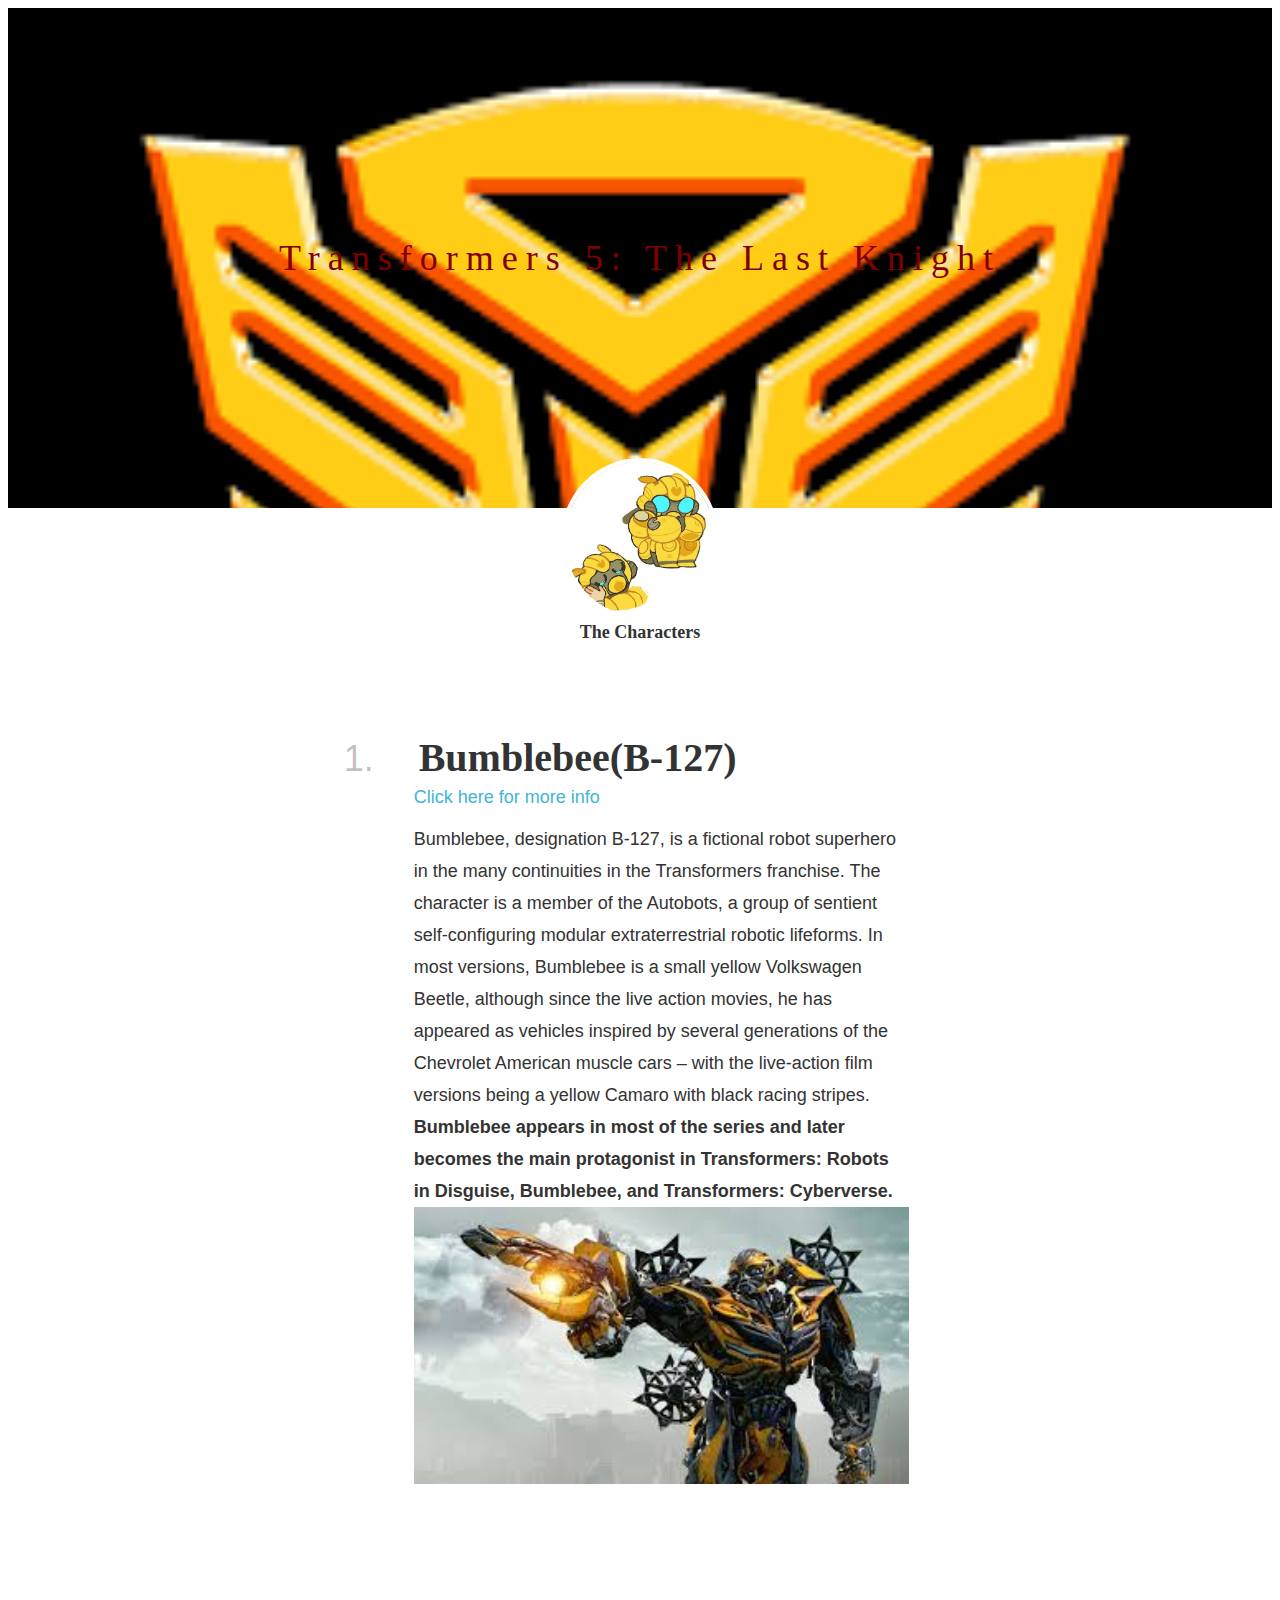
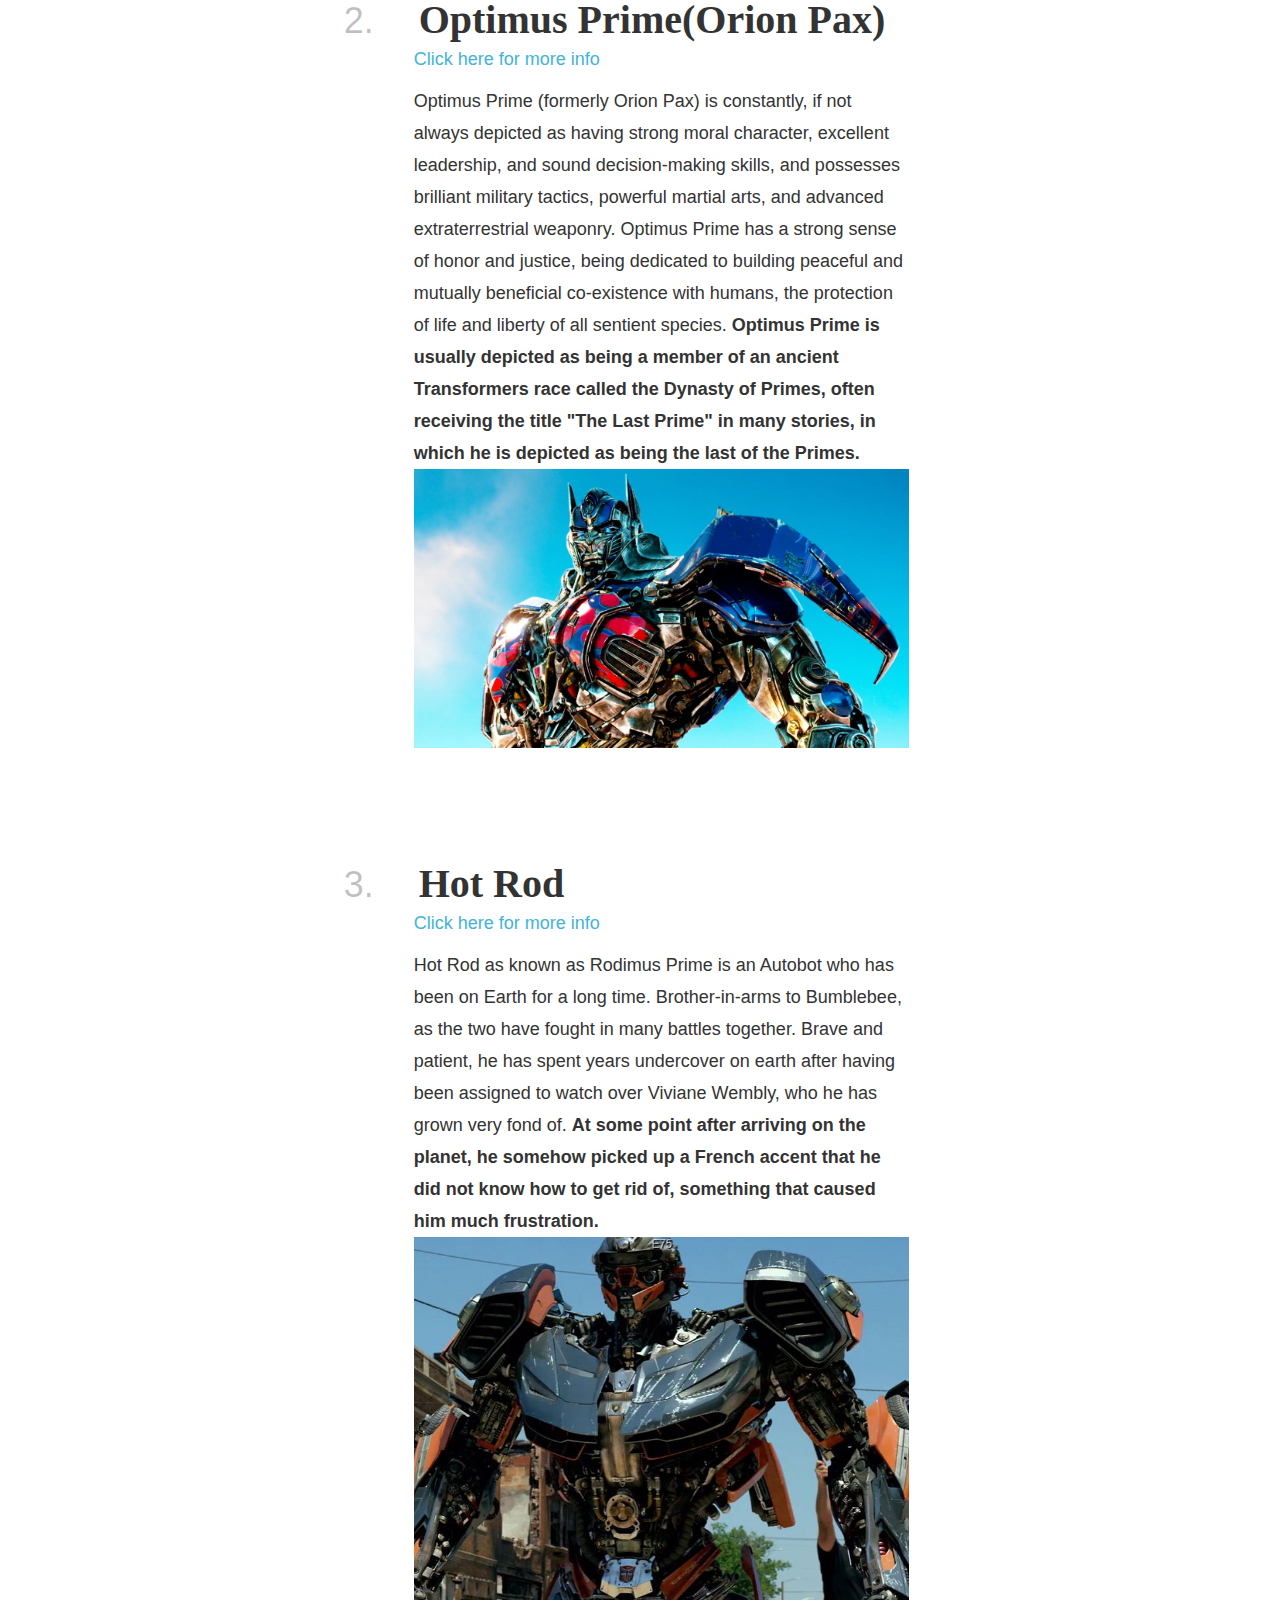
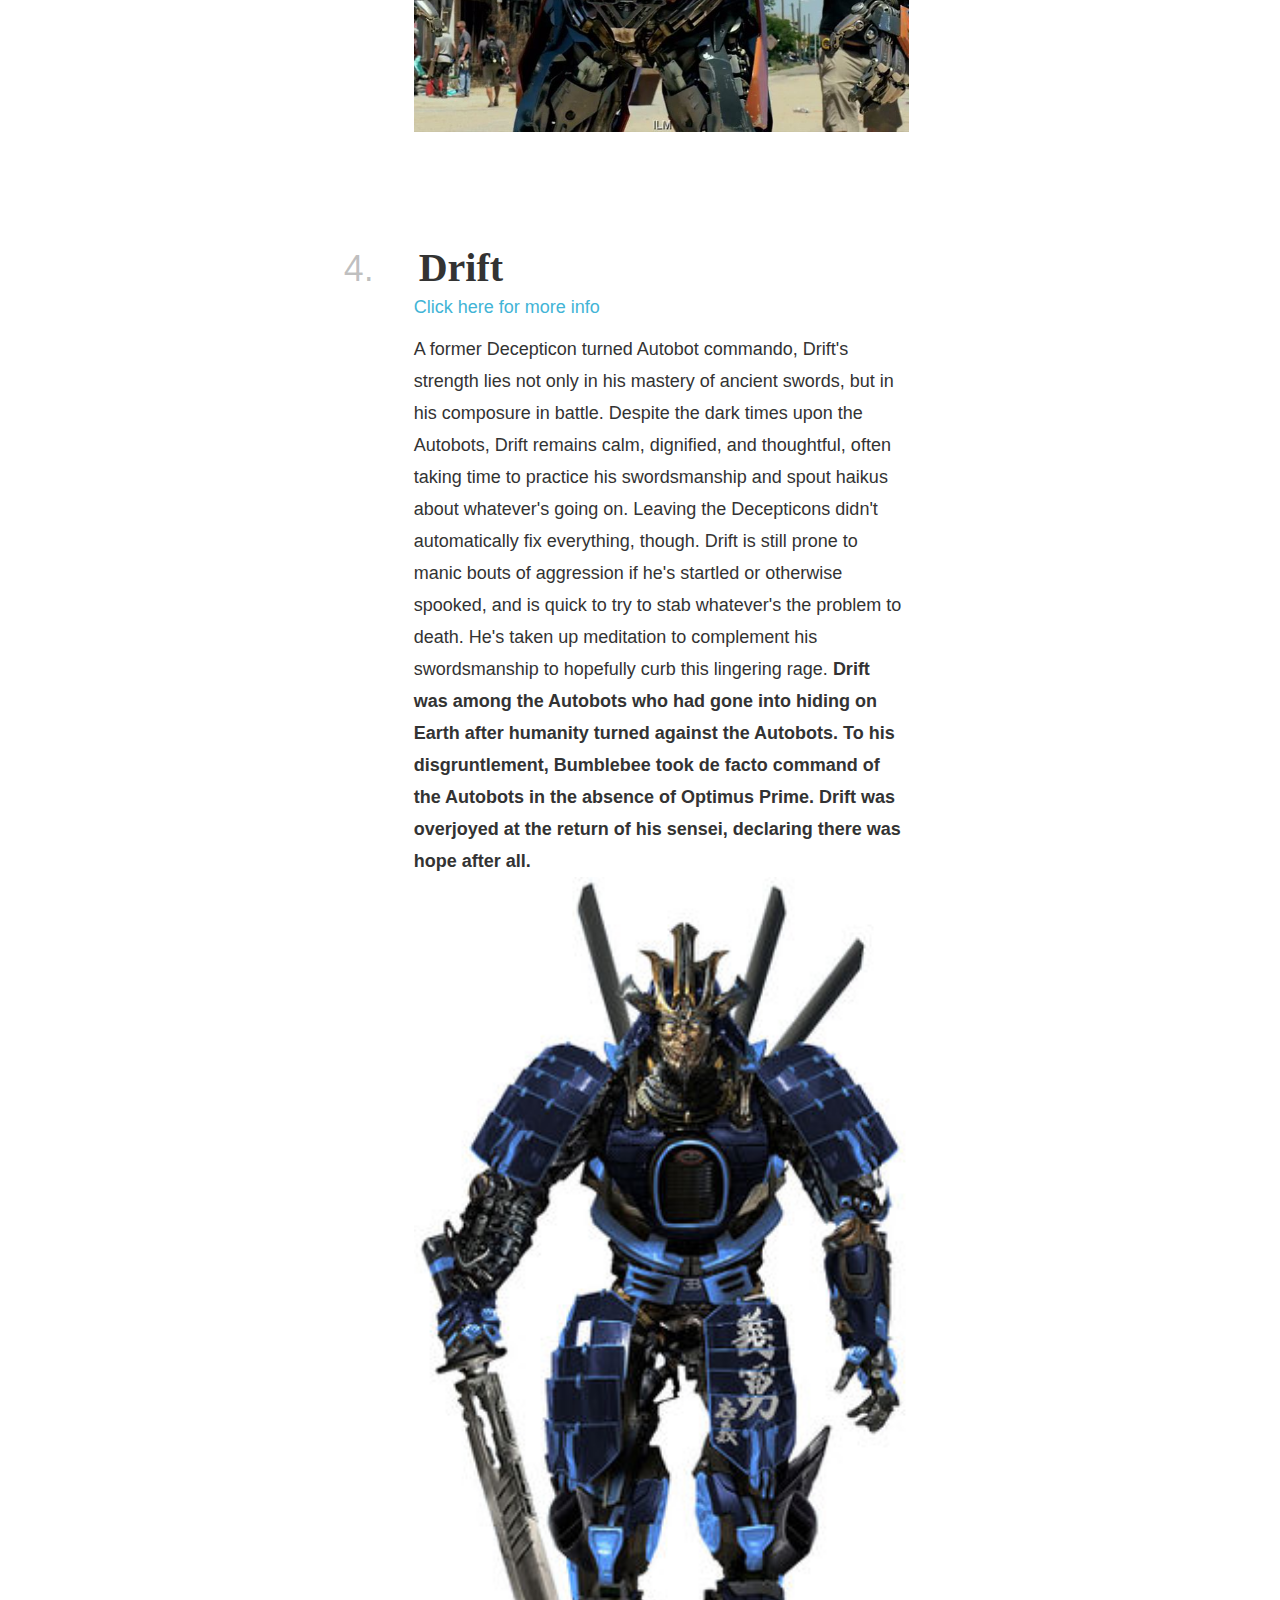
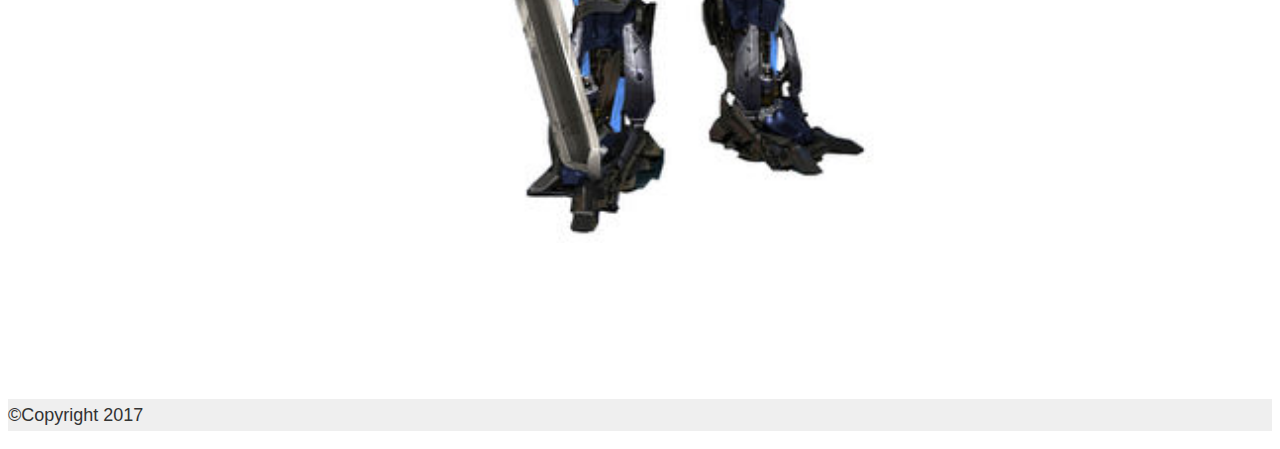
<file: Assignment HTML and CSS/index.html>
<!DOCTYPE html>
<html>
<head>
  
  <title>Welcome to my page</title>

<link rel="stylesheet" type="text/css" href="Suc.css">

</head>

<body>
  <header>
  <div class="title">Transformers 5: The Last Knight</div>
  </header>


    <img class="profile" src="Logo.jpg">
    
    <div class="name">
    
       The Characters
    
      </div>
    
      <hr>
    
      <div id="container">
    
       <p>
    
       <span class="numbers">1.</span>
    
       <span class="Names">Bumblebee<b>(B-127)</b></span>
    
       <a href="https://en.wikipedia.org/wiki/Bumblebee_(Transformers)">Click here for more info</a>
    

       <span class="info">
      Bumblebee, designation B-127, is a fictional robot superhero in the many continuities in the Transformers franchise. The character is a member of the Autobots, a group of sentient self-configuring modular extraterrestrial robotic lifeforms.
      In most versions, Bumblebee is a small yellow Volkswagen Beetle, although since the live action movies, he has appeared as vehicles inspired by several generations of the Chevrolet American muscle cars – with the live-action film versions being a yellow Camaro with black racing stripes. 
      <strong>Bumblebee appears in most of the series and later becomes the main protagonist in Transformers: Robots in Disguise, Bumblebee, and Transformers: Cyberverse.</strong>
      </span>
      <img class="image" src="TF4.jfif"> 

    
      <span class="numbers">2.</span>
    
       <span class="Names">Optimus Prime<b>(Orion Pax)</b></span>
    
       <a href="https://en.wikipedia.org/wiki/Optimus_Prime">Click here for more info</a>
    
       <span class="info">
      Optimus Prime (formerly Orion Pax) is constantly, if not always depicted as having strong moral character, excellent leadership, and sound decision-making skills, and possesses brilliant military tactics, powerful martial arts, and advanced extraterrestrial weaponry. Optimus Prime has a strong sense of honor and justice, being dedicated to building peaceful and mutually beneficial co-existence with humans, the protection of life and liberty of all sentient species.
      <strong>Optimus Prime is usually depicted as being a member of an ancient Transformers race called the Dynasty of Primes, often receiving the title "The Last Prime" in many stories, in which he is depicted as being the last of the Primes.</strong>
      </span>
      <img class="image" src="Optimus pax.jpg">

    
      <span class="numbers">3.</span>
    
       <span class="Names">Hot Rod</span>
    
       <a href="https://tfwiki.net/wiki/Hot_Rod_(DOTM)">Click here for more info</a>
    
       <span class="info">
      Hot Rod as known as Rodimus Prime is an Autobot who has been on Earth for a long time. Brother-in-arms to Bumblebee, as the two have fought in many battles together. Brave and patient, he has spent years undercover on earth after having been assigned to watch over Viviane Wembly, who he has grown very fond of.
      <strong>At some point after arriving on the planet, he somehow picked up a French accent that he did not know how to get rid of, something that caused him much frustration.</strong>
      </span>
      <img class="image" src="Hot Rod.jpg">


    
      <span class="numbers">4.</span>
    
       <span class="Names">Drift</span>
    
       <a href="https://tfwiki.net/wiki/Drift_(AOE)">Click here for more info</a>
    
       <span class="info">
     A former Decepticon turned Autobot commando, Drift's strength lies not only in his mastery of ancient swords, but in his composure in battle. Despite the dark times upon the Autobots, Drift remains calm, dignified, and thoughtful, often taking time to practice his swordsmanship and spout haikus about whatever's going on. Leaving the Decepticons didn't automatically fix everything, though. 

     Drift is still prone to manic bouts of aggression if he's startled or otherwise spooked, and is quick to try to stab whatever's the problem to death. He's taken up meditation to complement his swordsmanship to hopefully curb this lingering rage. 
      <strong>Drift was among the Autobots who had gone into hiding on Earth after humanity turned against the Autobots. To his disgruntlement, Bumblebee took de facto command of the Autobots in the absence of Optimus Prime. Drift was overjoyed at the return of his sensei, declaring there was hope after all. </strong>
      </span>
      <img class="image" src="Drift.jpg">
    </p>
   </div>
    <div id="footer">
      <p>&copy;Copyright 2017</p>
    </div>
</body>
</html
</file>
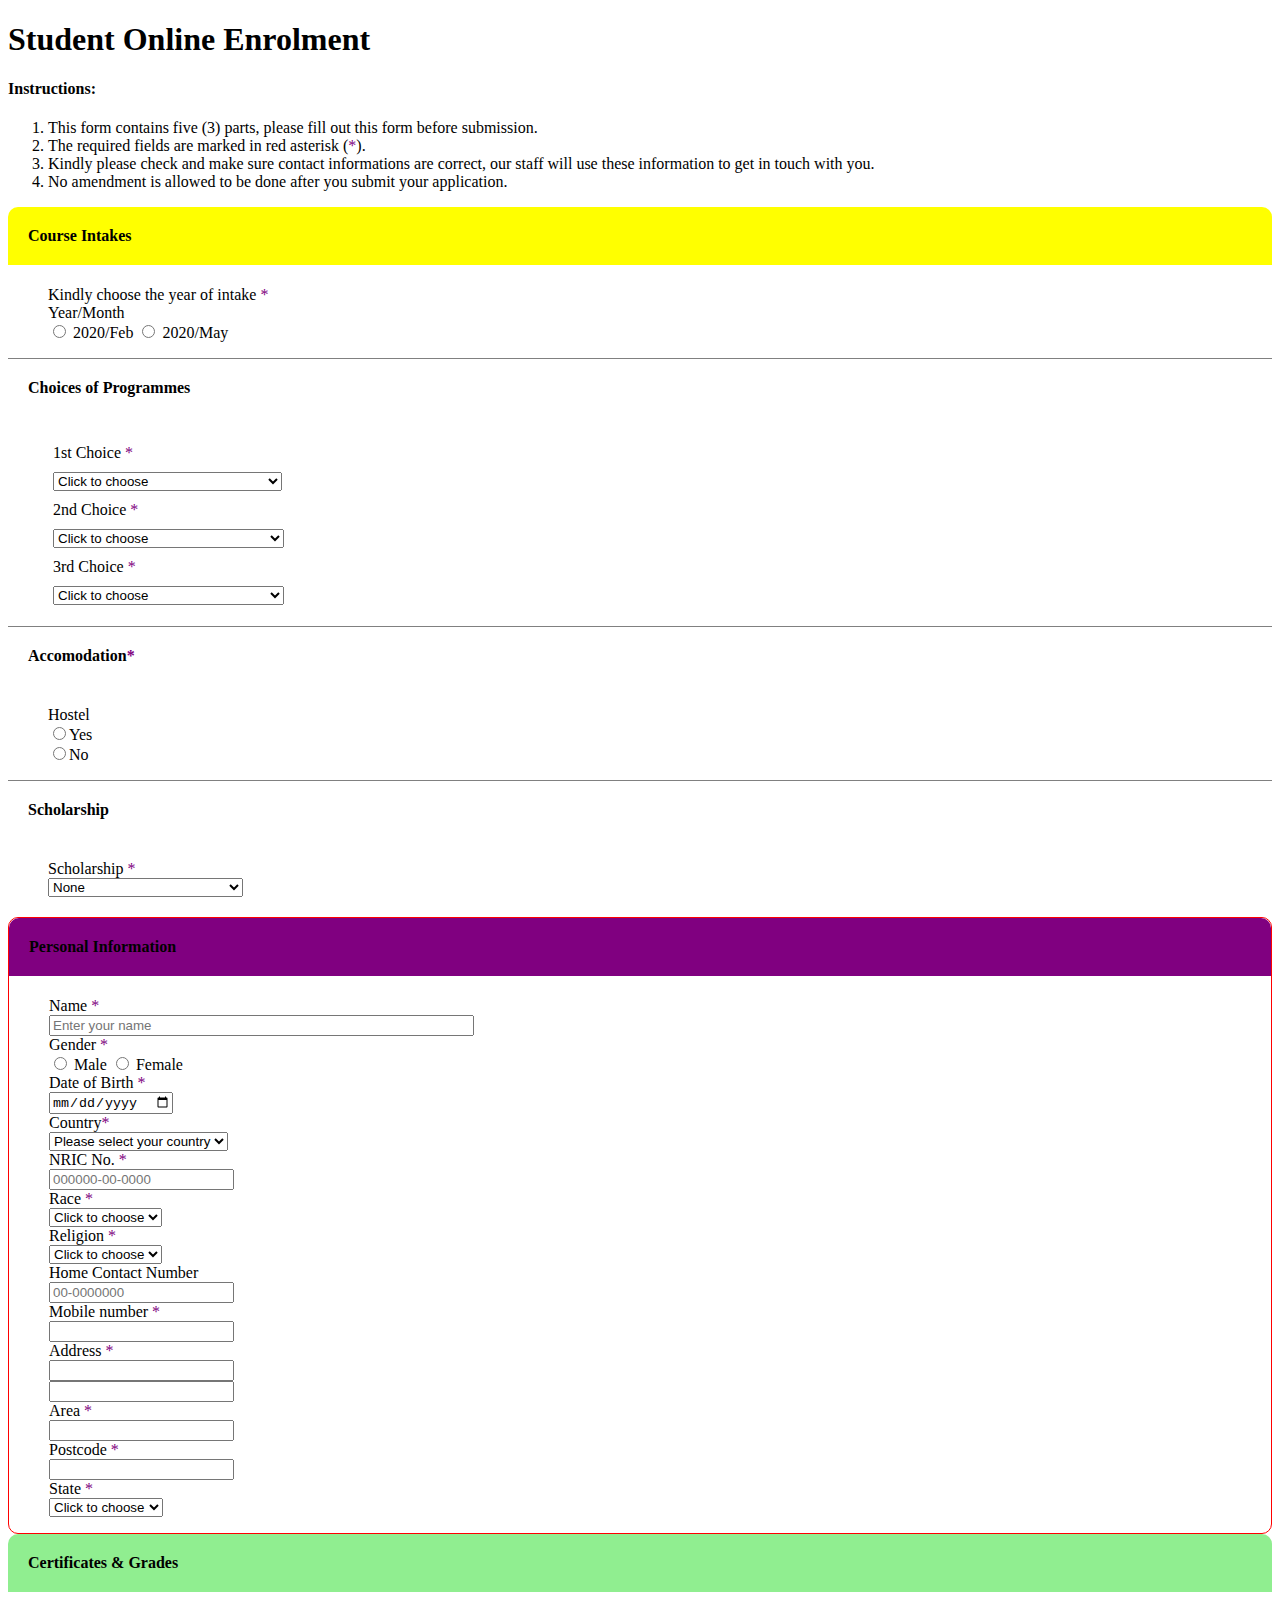
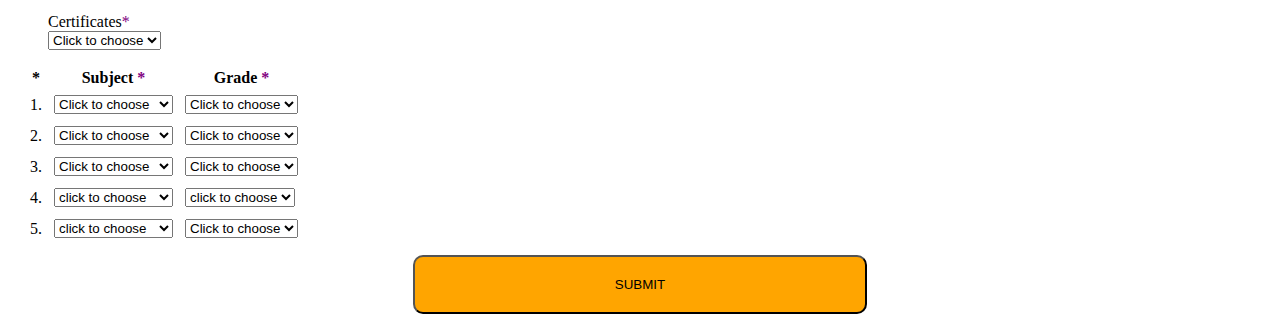
<file: Form Assignment/index.html>
<!DOCTYPE html>
<html lang="en">
<head>
    <meta charset="UTF-8">
    
    <title>Enrolment Form Validation</title>
    <link rel="stylesheet" href="style.css">
    <script src="script.js" async></script>
</head>
<body>
    <header>
        <h1>Student Online Enrolment</h1>
        <h4>Instructions:</h4>
        <ol>
            <li>
                 This form contains five (3) parts, 
                  please fill out this form before submission.
            </li>

            <li>
                The required fields are marked in red asterisk (<span>*</span>).
            </li>

            <li>
                Kindly please check and make sure contact informations are correct, 
                  our staff will use these information to get in touch with you.
            </li>

            <li>
                No amendment is allowed to be done after you submit your application.
            </li>
        </ol>
    </header>
    <form name="Enrolment" onsubmit="return formValidation()">
        <div class="sec1">
        <div class="big-header1"><h4>Course Intakes</h4></div>
        <div class="form1">
        <ul class="form-group1">
                        <li>Kindly choose the year of intake <span>*</span></li>
                <li><label for="year_month">Year/Month</label></li>
                <li>
                    <input type="radio" name="intake" value="may">
                    2020/Feb
                    <input type="radio" name="intake" value="may">
                    2020/May
                </li>
                </ul>
                </div>

               <div class="form2">
                <div class="heading-2"><h4>Choices of Programmes</h4></div>
                <ul class="form-group2">
                    <li><label for="country">1st Choice <span>*</span></label></li>
                    <li><select name="country" >
                            <option selected="" value="Default">
                                Click to choose
                        </option>
                        <option value="A">Diploma in Arts
                            </option>
                            <option value="MD">Diploma in Multimedia Designing</option>

                            <option value="CM">Diploma in Chinese Medicine</option>

                            <option value="EE">Diploma in Electronics Engineering</option>

                            <option value="MC">Diploma in Mass Communication </option>
                
                            </select>
                        </li>
                    <li><label for="2ndchoice">2nd Choice <span>*</span></label></li>
                    <li>
                            <select name="2ndchoice">
                                    <option selected="" value="Default">
                                            Click to choose 
                                        </option>
                              <option value="CS">Diploma in Computer Science </option>

                             <option value="BA">Diploma in Business Administration</option>

                           <option value="IT">Diploma in Information Technology</option>

                            <option value="PY">Diploma in Physiotherapy</option>

                            <option value="AD">Diploma in Advertising Design</option>
                                    
                            </select>
                        </li>

                        <li><label for="3rdchoice">3rd Choice <span>*</span></label></li>
                        <li>
                                <select name="3rdchoice">
                                        <option selected="" value="Default">
                                                Click to choose
                                            </option>
                                            <option value="DM">Diploma in Marketing </option>

                                            <option value="AD">Diploma in Advertising Design</option>

                                            <option value="MD">Diploma in Multimedia Design</option>

                                            <option value="IT">Diploma in Informatiom Technology</option>

                                            <option value="CS">Diploma in Computer Science</option>
                                </select>
                            </li>

                           </ul>

            </div>

            <div  class="form3">
                <div class="heading-3"><h4>Accomodation<span>*</span></h4></div>
                <ul class="form-group3">
                    <li><label for="hostel">Hostel</label></li>
                    <li><input type="radio" name="yes" value="yes">Yes</li>
                    <li><input type="radio" name="no" value="no" >No</li>
                </ul>
                </div>

                <div  class="form4">
                    <div class="heading-4"><h4>Scholarship</h4></div>
                    <ul class="form-group4">
                        <li><label for="scholarship">Scholarship <span>*</span></label></li>
                        <li>
                            <select name="scholarship">
                                <option value="Default" selected="">
                                    None
                                </option>

                                <option value="excellentstudent">
                                    Excellent student scholarship
                                </option>

                                <option value="newstudent">
                                    New student scholarship
                                </option>
                            </select>
                        
                           </li>
                           </ul>
                          </div>
        </div>
        <div class="part2">
            <div class="big-header2"><h4>Personal Information</h4></div>
            <div class="form-5">
                <ul class="form-group5">
                    <li><label for="username">Name <span>*</span></label></li>
                    <li>
                        <input type="text" name="username" placeholder="Enter your name" size="50" required>
                    </li>
                    <li><label for="gender">Gender <span>*</span></label></li>
                    <li>
                        <input type="radio" name="msex" value="Male">
                        Male
                        <input type="radio" name="fsex" value="female">
                        Female
                    </li>
                    <li><label for="dateofbirth">Date of Birth <span>*</span></label></li>
                    <li><input type="date" name="dateofbirth" value="dateofbirth" required></li>
                    <li><label for="country">Country<span>*</span></label></li>
                    <li>
                        <select name="Country">
                            <option value="Default" selected="">
                                Please select your country
                            </option>
                            <option value="Malaysian">Malaysian</option>

                            <option value="Taiwanese">Taiwan</option>

                            <option value="Singaporean">Singapore</option>

                            <option value="Filipino">Phillipines</option>
                        </select>
                    </li>
                    <li><label for="NRIC">NRIC No. <span>*</span></label></li>
                    <li>
                        <input type="text" name="NRIC" placeholder="000000-00-0000" required>
                    </li>
                    <li><label for="race">Race <span>*</span></label></li>
                    <li>
                        <select name="race">
                            <option value="Default" selected="">
                                Click to choose
                            </option>
                            <option value="my">Malay</option>

                            <option value="ch">Chinese</option>

                            <option value="in">Indian</option>

                            <option value="otrs">Others</option>
                        </select>
                         </li>
                         <li><label for="religion">Religion <span>*</span></label></li>
                         <li>


                        <select name="religion">
                            <option value="Default" selected="">
                                Click to choose
                            </option>
                            <option value="Buddhism">Buddhist</option>

                            <option value="taoism">Muslim</option>

                            <option value="hindu">Hindu</option>

                            <option value="cat">Catholic</option>

                            <option value="otrs">Others</option>
                        </select>
                        </li>


                    <li><label for="homephone">Home Contact Number</label></li>

                    <li><input type="text" name="homephone" placeholder="00-0000000"></li>

                    <li><label for="ph">Mobile number <span>*</span></label></li>

                    <li><input type="text" name="phone" required></li>

                    <li><label for="address">Address <span>*</span></label></li>

                    <li><input type="text" name="add" required></li>

                    <li><input type="text" name="add"></li>

                    <li><label for="area">Area <span>*</span></label></li>

                    <li><input type="text" name="area" required></li>

                    <li><label for="postcode">Postcode <span>*</span></label></li>

                    <li><input type="text" name="postcode" required></li>

                    <li><label for="state">State <span>*</span></label></li>
                    <li>
                        <select name="state">
                            <option value="Default" selected="">
                                Click to choose
                            </option>
                            <option value="JH">Johor</option>
                            <option value="NS">Negeri Semilan</option>
                            <option value="KL">Kuala Lumpur </option>
                            <option value="PH">Pahang</option>
                            <option value="SL">Selangor</option>
                        </select>
                    </li>
                    </ul>
                    </div>
                    </div>
        

                <div class="part3">
                  <div class="big-header3"><h4>Certificates & Grades</h4></div>
            <div class="form7">
                <ul class="form-group7">
                    <li><label for="certificates">Certificates<span>*</span></label></li>
                    <li>
                        <select name="certificates">
                            <option value="Default" selected="">
                                Click to choose
                            </option>
                            <option value="spm">SPM</option>
                            <option value="alevel">A-Level</option>
                            <option value="olevel">O-level</option>
                        </select>
                        </li>
                        </ul>
                         <table>
                         <thead>

                    <tr>
                        <th>*</th>
                        <th>Subject <span>*</span></th>
                        <th>Grade <span>*</span></th>
                    </tr>
                    </thead>

                    <tbody>
                      <tr>
                        <td>1.</td>
                        <td>
                            <select name="subject">
                                <option value="Default" selected="">
                                    Click to choose
                                </option>
                                <option value="BM">Bahasa Melayu</option>

                                <option value="BI">Bahasa Inggeris</option>

                                <option value="AM">Add-Maths</option>

                                <option value="MT">Mathematics</option>

                                <option value="SC">Science</option>

                    
                            </select>
                            </td>

                        <td>
                            <select name="Gred" i>
                               <option value="Default" selected="">
                                    Click to choose
                                </option>
                                <option value="A+">A+</option>

                                <option value="A">A</option>

                                <option value="A-">A-</option>

                                <option value="B+">B+</option>

                                <option value="B">B</option>

                                <option value="B-">B-</option>

                                <option value="C+">C+</option>

                                <option value="C">C</option>

                                <option value="C-">C-</option>

                                <option value="D">D</option>

                                <option value="E">E</option>

                                <option value="G">G+</option>

                            </select>
                            </td>
                           </tr>
                             <tr>
                            <td>2.</td>
                            <td>
                                <select name="subject2">
                                    <option value="Default" selected="">
                                        Click to choose
                                    </option>
                                <option value="BM">Bahasa Melayu</option>

                                <option value="BI">Bahasa Inggeris</option>

                                <option value="AM">Add-Maths</option>

                                <option value="MT">Mathematics</option>

                                <option value="SC">Science</option>
                                </select>
                                </td>


                            <td>
                                <select name="gred2" i>
                                   <option value="Default" selected="">
                                        Click to choose
                                    </option>
                                    <option value="A+">A+</option>

                                    <option value="A">A</option>

                                    <option value="A-">A-</option>

                                    <option value="B+">B+</option>

                                    <option value="B">B</option>

                                    <option value="B-">B-</option>

                                    <option value="C+">C+</option>

                                    <option value="C">C</option>

                                    <option value="C-">C-</option>                                   

                                    <option value="D">D</option>                                  

                                    <option value="E">E</option>

                                    <option value="G">G</option>
    
                                </select>
                                </td>
                                </tr>

                          <tr>
                                <td>3.</td>
                                <td>
                                    <select name="subject3">
                                        <option value="Default" selected="">
                                            Click to choose
                                        </option>
                                <option value="BM">Bahasa Melayu</option>

                                <option value="BI">Bahasa Inggeris</option>

                                <option value="AM">Add-Maths</option>

                                <option value="MT">Mathematics</option>

                                <option value="SC">Science</option>
                                    </select>
                                </td>
                                <td>
                                    <select name="gred3" i>
                                       <option value="Default" selected="">
                                            Click to choose
                                        </option>
                                        <option value="A+">A+</option>

                                        <option value="A">A</option>

                                        <option value="A-">A-</option>

                                        <option value="B+">B+</option>

                                        <option value="B">B</option>

                                        <option value="B-">B-</option>

                                        <option value="C+">C+</option>

                                        <option value="C">C</option>

                                        <option value="C-">C-</option>

                                        <option value="D">D</option>
                                  
                                        <option value="E">E</option>

                                        <option value="G">G+</option>
        
                                    </select>
                                    </td>
                                    </tr>
                                    <tr>

                                    <td>4.</td>
                                    <td>
                                        <select name="subject4">
                                            <option value="Default" selected="">
                                                click to choose
                                            </option>
                                <option value="BM">Bahasa Melayu</option>

                                <option value="BI">Bahasa Inggeris</option>

                                <option value="AM">Add-Maths</option>

                                <option value="MT">Mathematics</option>

                                <option value="SC">Science</option>
                                        </select>
                                    </td>
                                    <td>
                                        <select name="gred4" >
                                           <option value="Default" selected="">
                                                click to choose
                                            </option>
                                            <option value="A+">A+</option>

                                            <option value="A">A</option>

                                            <option value="A-">A-</option>

                                            <option value="B+">B+</option>

                                            <option value="B">B</option>

                                            <option value="B-">B-</option>

                                            <option value="C+">C+</option>

                                            <option value="C">C</option>

                                            <option value="C-">C-</option>

                                            <option value="D">D</option>                                        

                                            <option value="E">E</option>

                                            <option value="G">G+</option>
            
                                        </select>
                                        </td>
                                        </tr>
                                        <tr>


                                        <td>5.</td>
                                        <td>
                                            <select name="subject5">
                                                <option value="Default" selected="">
                                                    click to choose
                                                </option>
                                <option value="BM">Bahasa Melayu</option>

                                <option value="BI">Bahasa Inggeris</option>

                                <option value="AM">Add-Maths</option>

                                <option value="MT">Mathematics</option>

                                <option value="SC">Science</option>

                                            </select>
                                        </td>
                                        <td>
                                            <select name="gred5">
                                               <option value="Default" selected="">
                                                    Click to choose
                                                </option>
                                                <option value="A+">A+</option>

                                                <option value="A">A</option>

                                                <option value="A-">A-</option>

                                                <option value="B+">B+</option>

                                                <option value="B">B</option>

                                                <option value="B-">B-</option>

                                                <option value="C+">C+</option>

                                                <option value="C">C</option>

                                                <option value="C-">C-</option>

                                                <option value="D">D</option>

                                                <option value="E">E</option>

                                                <option value="G">G+</option>
                
                                            </select>
                                        </td>
                                        </tr>
                                      </tbody>
                                      </table>
                                       </div>

                                      </div>
        <div class="btn">
        <input  type="submit" name="submit" value="SUBMIT">
        </div>
        
    </form>
</body>
</html>
</file>
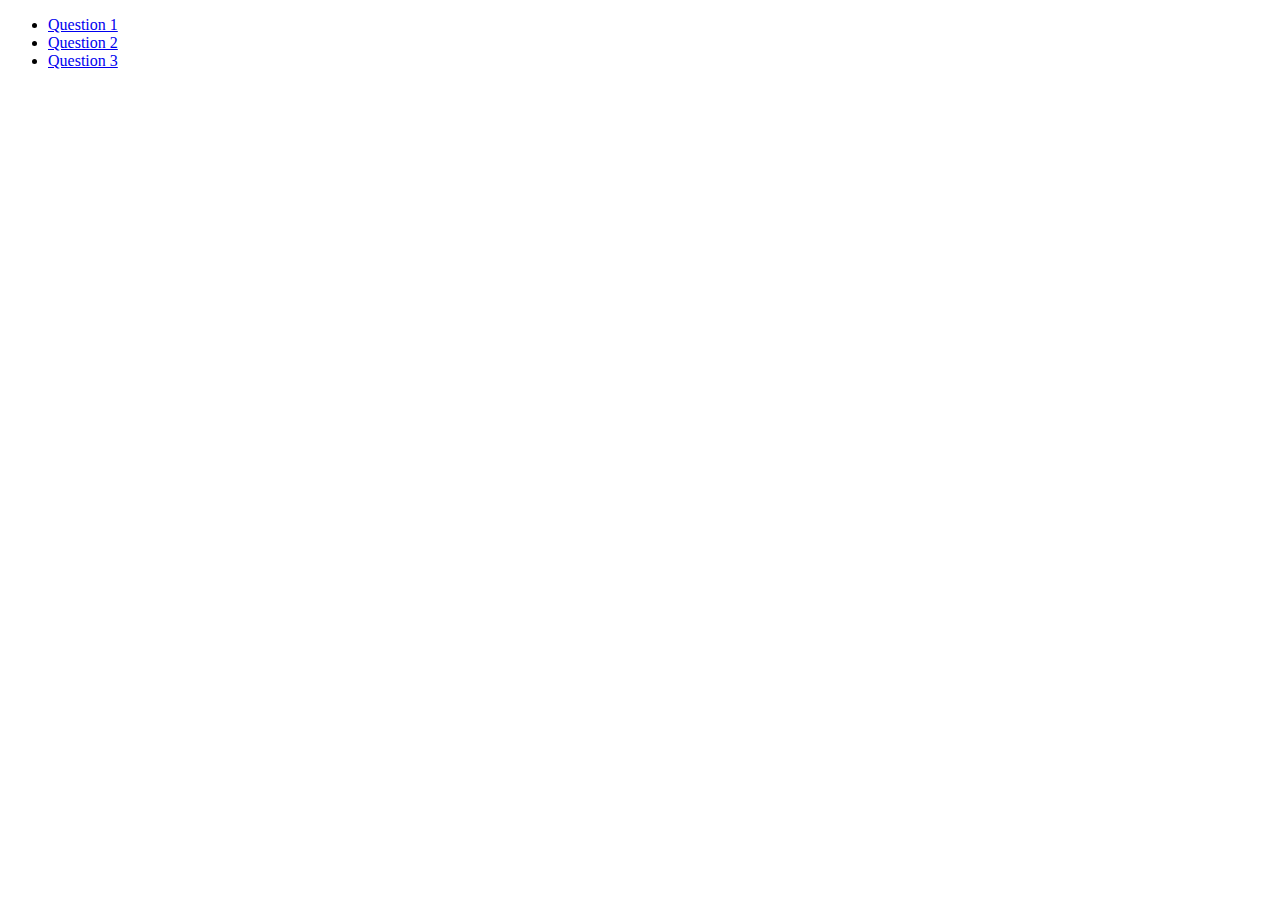
<file: Assignment java/Js.html>
<!DOCTYPE html>
<html>
 <head>
    <meta charset="utf-8">
    
    <title>Raj's Javascript Lab Assignment (D180048A)</title>
 </head>
  <body>
    <ul>
    
    <li><a href="Question 1.html">Question 1</a></li>
    
    <li><a href="Question 2.html">Question 2</a></li>
    
    <li><a href="Question 3.html">Question 3</a></li>

    </ul>
  </body>
</html>
</file>
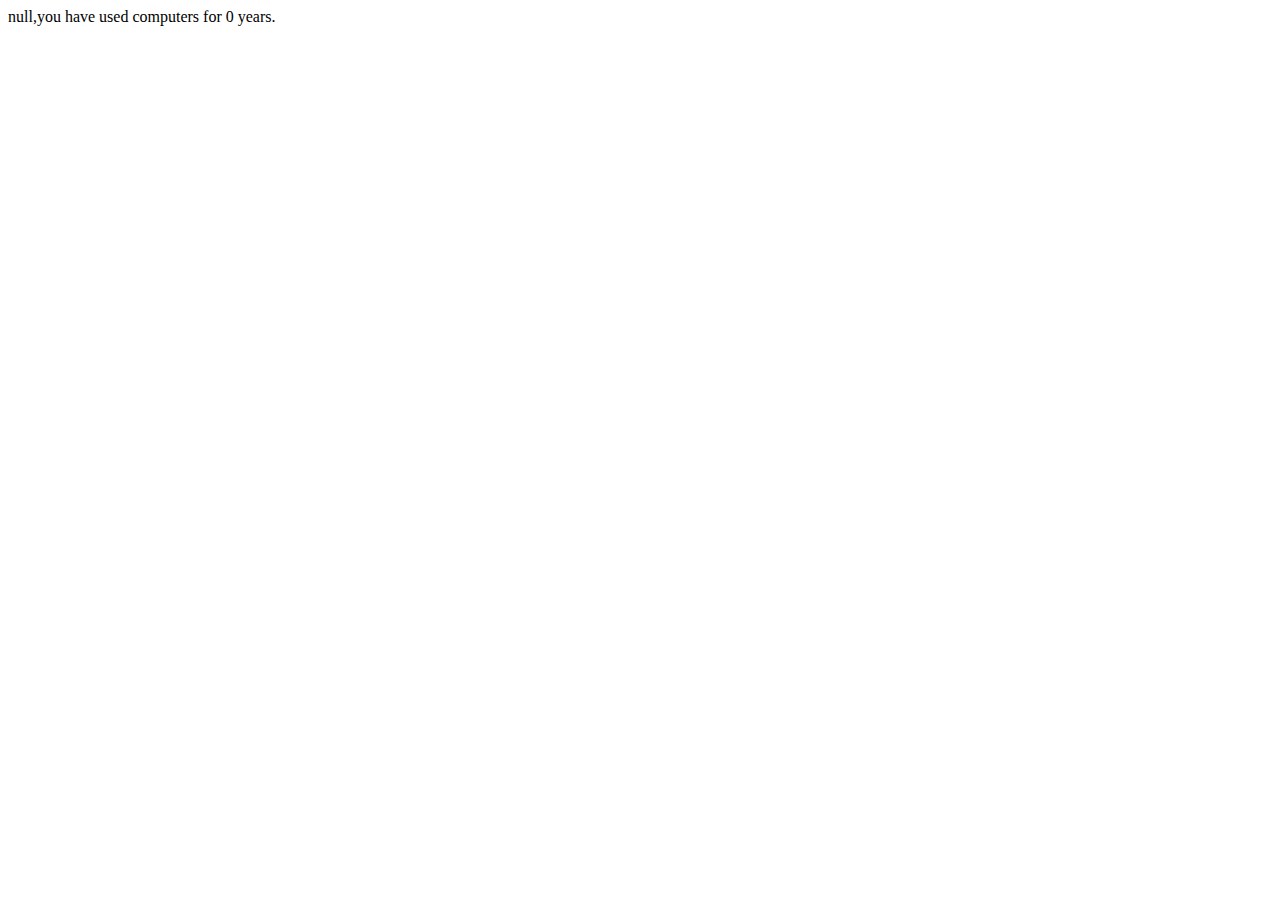
<file: Assignment java/Question 1.html>
<!DOCTYPE html>
<html>
<body>
<script>
	let name=prompt("What is your full name?");
	
        let use=prompt("How old were you when you used a computer for the first time?");
	
        let age=prompt("How old are you now?");
	
        let cal= age-use;
	
        let res=(name + ",you have used computers for " + cal +" years.");
	document.write(res);
	</script>
</body>
</html>
</file>
<file: Assignment HTML and CSS/Suc.css>
header{
  display: flex;
  justify-content: center;
  align-items: center;
  background-image: url("Autobot.png");
  background-repeat: no-repeat;
  background-size: cover;
  background-position: top;
  height: 500px;
}
.title{
  font-family: 'Roboto Slab';
  color: #800000;
  font-size: 36px;
  font-weight: 700px;
  width: 780px;
  text-align: center;
  letter-spacing: 8px;
}
.profile{
  display: block;
  border-radius: 100%;
  margin-top: -50px;
  margin-left: auto;
   margin-right: auto;
  width: 150px;
  border: 4px solid white;
}
.name{
  text-align: center;
  font-family:robot;
  font-size: 18px;
  font-weight: bold;
  color: rgb(51, 51, 51);
  line-height: 24px;
}
hr{
  border: solid;
  top: 10px;
  border-width: 2px;
  color: white  ;
  width: 200px;
}
.Names{
  font-family: 'Roboto Slab', serif;
  font-size: 40px;
  font-weight: bold;
  color: rgb(51, 51, 51);
  padding-left: 40px;

}
.numbers{
  font-size: 36px;
  color: rgba(0, 0, 0, 0.25);
}
.info{
  width: 66.67%;
  display: inline-block;
  padding-left: 70px;
}
 a
 {
  display: block;
  margin-bottom: 10px;
  color: #42b4d6;
  text-decoration: none;
  padding-left: 70px;
}
p{
  width: 66.67%;
  font-family: 'Source Sans Pro', sans-serif;
  font-size: 18px;
  line-height: 32px;
  color: rgb(51, 51, 51);

}
img.image{
  display: block;
  width: 66.67%;
  padding-left: 70px;
  padding-bottom: 120px;
 }
 #footer{
  background-color:#efefef;
  margin-top: 20px
  padding:10px 0px 5px 0px;

}
#container{
  margin-left: 150px;
  padding-top: 60px;
  display: flex;
  justify-content: center;
  align-content: center;

}
</file>
<file: Form Assignment/style.css>
ul{
    list-style: none;
}


   span
    {
      color: purple;

    }
}
.sec1 
{
    border-radius: 10px;
    border: solid 1px blue;
}
.big-header1 > h4
{
    margin-top: 0px;
    border-radius: 10px 10px 0px 0px;
    background-color:yellow;
    padding: 20px;  
}
.form1
{
    border-bottom: solid 1px grey;
}

.heading-2 > h4 
{
    margin-top: 0px;
    padding: 20px;
}
.form-group2 > li 
{
    padding: 5px;
}
.form2 
{
    border-bottom: solid 1px grey;
}
.form3 
{
    border-bottom: solid 1px grey;
}
.heading-3 > h4 
{
    margin-top: 0px;
    padding: 20px;

}
.heading-4 > h4 
{
    margin-top: 0px;
    padding: 20px;

}
.part2
{
    border-radius: 10px;
    margin-top: 20px;
    border: solid 1px red;
}
.big-header2 > h4 
{
    margin-top: 0px;
    border-radius: 10px 10px 0px 0px;
    background-color: purple;
    padding: 20px;  
}

    
}
.part3 
{
    margin-top: 20px;
    border-radius: 10px;
    border: solid 1px rgb(41, 97, 161);
}




.big-header3 > h4
{
    background: lightgreen;
    border-radius: 10px 10px 0px 0px;
    margin-top: 0px;
    padding: 20px;
    
}

table 
{
    margin-left: 15px;
    margin-bottom: 10px;
}
tbody > tr >td 
{
    padding: 5px;
}
.btn 
{
    display: flex;
    flex-direction: column;
    align-items: center;
    margin-top: 10px;
}
.btn > input 
{
    padding : 20px 345px 20px 345px;
    background-color: orange ;
    border-radius: 10px;
    margin-left: 1111px;
    margin-right: 1111px;
    padding-left: 200px;
    padding-right: 200px;


}

@media (max-width: 500px)
{
    ul
    {
        list-style: none;
    }
    
 

    .part1 
    {
        border-radius: 10px;
        border: solid 1px blue;
    }
    
    .form-1
    {
        border-bottom: solid 1px grey;
    }
    
    .heading-2 > h4
     {
        margin-top: 0px;
        padding: 20px;
    }
    .form-group2 > li
     {
        padding: 5px;
        
    }
    .form-2
     {
        border-bottom: solid 1px grey;
    }
     .form-3
     {
        border-bottom: solid 1px grey;
    }
   
    .heading-3 > h4 
    {
        margin-top: 0px;
        padding: 20px;
    
    }
    .heading-4 > h4 
    {
        margin-top: 0px;
        padding: 20px;
    
    }
  
    table
     {
        margin-left: 15px;
        margin-bottom: 10px;
    }
    tbody > tr >td 
    {
        padding: 5px;
    }
    .btn 
    {
        display: flex;
        flex-direction: column;
        align-items: center;
        margin-top: 10px;
    }
    .btn > input 
    {
        padding : 10px;
        background-color: orange;
        border-radius: 10px;
    
    }
  
    
}
</file>
